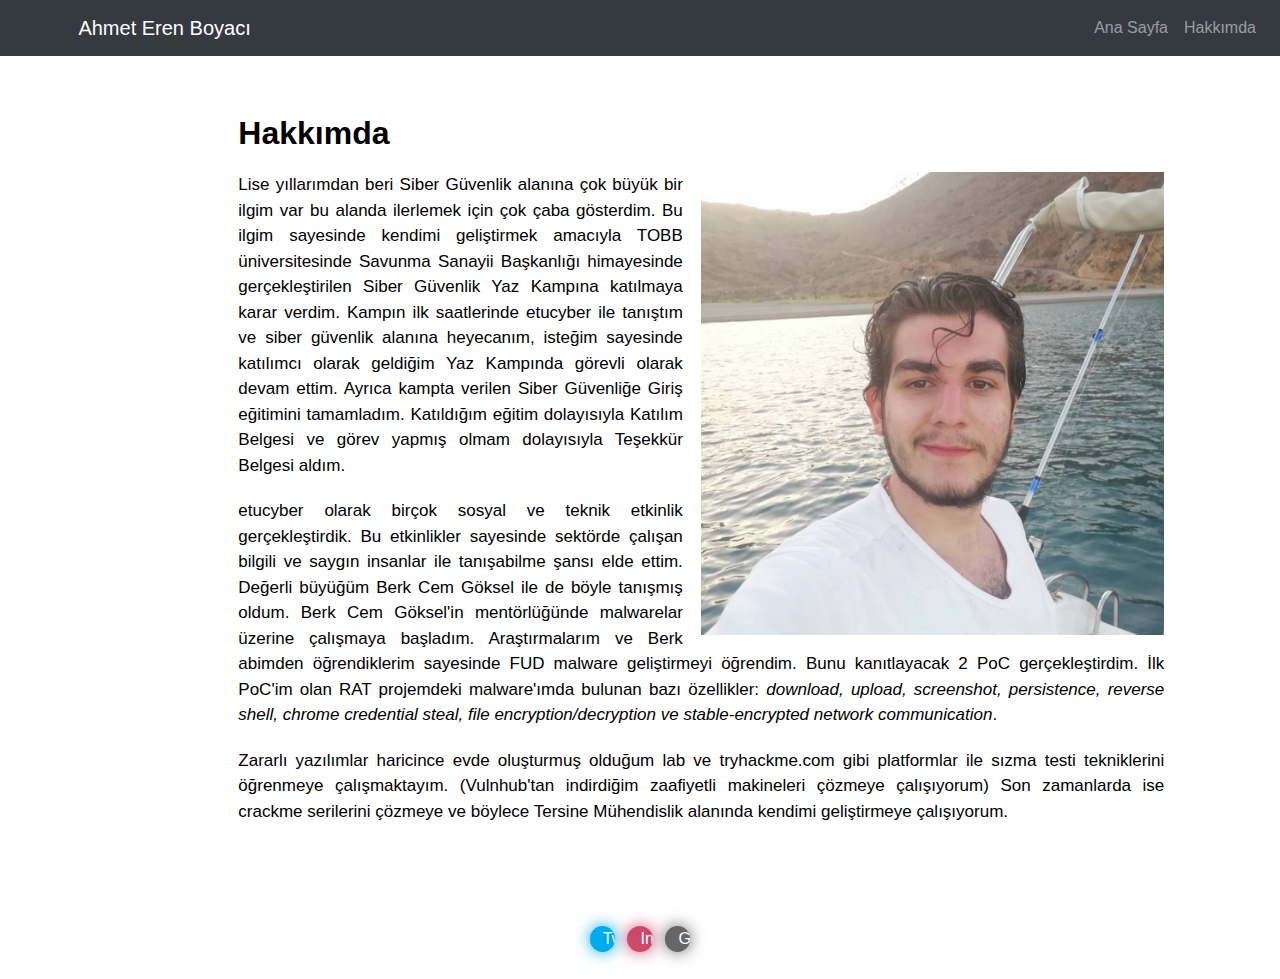
<file: about-me.html>
<!DOCTYPE html>
<html lang="tr">

<head>
    <meta charset="UTF-8">
  <meta name="viewport" content="width=device-width, initial-scale=1.0">
  <meta http-equiv="X-UA-Compatible" content="ie=edge">
  <link rel="stylesheet" href="https://maxcdn.bootstrapcdn.com/bootstrap/4.0.0/css/bootstrap.min.css"
    integrity="sha384-Gn5384xqQ1aoWXA+058RXPxPg6fy4IWvTNh0E263XmFcJlSAwiGgFAW/dAiS6JXm" crossorigin="anonymous">
  <link rel="icon" href="icon.png">
  <script src="https://code.jquery.com/jquery-3.2.1.slim.min.js"
    integrity="sha384-KJ3o2DKtIkvYIK3UENzmM7KCkRr/rE9/Qpg6aAZGJwFDMVNA/GpGFF93hXpG5KkN"
    crossorigin="anonymous"></script>
  <script src="https://cdnjs.cloudflare.com/ajax/libs/popper.js/1.12.9/umd/popper.min.js"
    integrity="sha384-ApNbgh9B+Y1QKtv3Rn7W3mgPxhU9K/ScQsAP7hUibX39j7fakFPskvXusvfa0b4Q"
    crossorigin="anonymous"></script>
  <script src="https://maxcdn.bootstrapcdn.com/bootstrap/4.0.0/js/bootstrap.min.js"
    integrity="sha384-JZR6Spejh4U02d8jOt6vLEHfe/JQGiRRSQQxSfFWpi1MquVdAyjUar5+76PVCmYl"
    crossorigin="anonymous"></script>
  <link rel="stylesheet" href="contact.css">
  <link rel="stylesheet" href="https://use.fontawesome.com/releases/v5.6.3/css/all.css"
    integrity="sha384-UHRtZLI+pbxtHCWp1t77Bi1L4ZtiqrqD80Kn4Z8NTSRyMA2Fd33n5dQ8lWUE00s/" crossorigin="anonymous">
    <title>Hakkımda ~ Kaiken</title>
</head>

<body>
    <nav class="navbar navbar-dark bg-dark navbar-expand-md sticky-top">
        <a href="index.html" class="navbar-brand" style="margin-left: 5%;">Ahmet Eren Boyacı</a>
        <button class="navbar-toggler"><span class="navbar-toggler-icon" data-target="#navbarMenu"
                data-toggle="collapse"></span></button>
        <div class="collapse navbar-collapse" id="navbarMenu">
            <ul class="navbar-nav ml-auto">
                <li class="nav-item">
                    <a href="index.html" class="nav-link">Ana Sayfa</a>
                </li>
                <li class="nav-item">
                    <a href="about-me.html" class="nav-link">Hakkımda</a>
                </li>
            </ul>
        </div>
    </nav>

    <div class="main">
        <div class="container-fluid mt-5 mb-5">
            <div class="row justify-contents-center">
                <div class="col offset-2 py4">
                    <section
                        class="elementor-section elementor-top-section elementor-element elementor-element-63b8bab elementor-section-boxed elementor-section-height-default elementor-section-height-default"
                        data-id="63b8bab" data-element_type="section"
                        style="position: relative; font-family: &quot;Roboto Condensed&quot;, Helvetica, Arial, sans-serif; font-size: 17px;">
                        <div class="elementor-container elementor-column-gap-default"
                            style="display: flex; margin-right: auto; margin-left: auto; position: relative; max-width: 1140px;">
                            <div class="elementor-row" style="width: 946px; display: flex;">
                                <div class="elementor-column elementor-col-100 elementor-top-column elementor-element elementor-element-28771fa"
                                    data-id="28771fa" data-element_type="column"
                                    style="min-height: 1px; position: relative; display: flex; width: 946px;">
                                    <div class="elementor-column-wrap elementor-element-populated"
                                        style="position: relative; display: flex; width: 946px; padding: 10px;">
                                        <div class="elementor-widget-wrap"
                                            style="position: relative; width: 926px; flex-wrap: wrap; align-content: flex-start; display: flex;">
                                            <div class="elementor-element elementor-element-3919e6e elementor-widget elementor-widget-text-editor"
                                                data-id="3919e6e" data-element_type="widget"
                                                data-widget_type="text-editor.default"
                                                style="position: relative; width: 926px; margin-bottom: 20px;">
                                                <div class="elementor-widget-container"
                                                    style="transition: background 0.3s ease 0s, border 0.3s ease 0s, border-radius 0.3s ease 0s, box-shadow 0.3s ease 0s, -webkit-border-radius 0.3s ease 0s, -webkit-box-shadow 0.3s ease 0s;">
                                                    <div class="elementor-text-editor elementor-clearfix">
                                                        <h2
                                                            style="margin-right: 0px; margin-bottom: 20px; margin-left: 0px; font-family: inherit; color: inherit; border: 0px; font-style: inherit; outline: 0px; padding: 0px; vertical-align: baseline;">
                                                            <font color="#000000"><span
                                                                    style="font-weight: bolder;">Hakkımda</span></font>
                                                        </h2>
                                                        <h2
                                                            style="margin-right: 0px; margin-bottom: 20px; margin-left: 0px; font-family: inherit; color: inherit; border: 0px; font-style: inherit; outline: 0px; padding: 0px; vertical-align: baseline;">
                                                            <img src="[data-uri]"
                                                                data-filename="about-me.jpeg"
                                                                style="width: 50%; float: right; margin-left: 2%;"
                                                                class="note-float-right"></h2>
                                                        <p
                                                            style="text-align: justify; margin-right: 0px; margin-bottom: 20px; margin-left: 0px; border: 0px; font-style: inherit; font-weight: inherit; outline: 0px; padding: 0px; vertical-align: baseline;">
                                                            <span
                                                                style="border: 0px; font-style: inherit; margin: 0px; outline: 0px; padding: 0px; vertical-align: baseline;">
                                                                <font color="#000000">Lise yıllarımdan beri Siber
                                                                    Güvenlik alanına çok büyük bir ilgim var bu alanda
                                                                    ilerlemek için çok çaba gösterdim. Bu ilgim
                                                                    sayesinde kendimi geliştirmek amacıyla TOBB
                                                                    üniversitesinde Savunma Sanayii Başkanlığı
                                                                    himayesinde gerçekleştirilen Siber Güvenlik Yaz
                                                                    Kampına katılmaya karar verdim. Kampın ilk
                                                                    saatlerinde etucyber ile tanıştım ve siber güvenlik
                                                                    alanına heyecanım, isteğim sayesinde katılımcı
                                                                    olarak geldiğim Yaz Kampında görevli olarak devam
                                                                    ettim. Ayrıca kampta verilen Siber Güvenliğe Giriş
                                                                    eğitimini tamamladım. Katıldığım eğitim dolayısıyla
                                                                    Katılım Belgesi ve görev yapmış olmam dolayısıyla
                                                                    Teşekkür Belgesi aldım.</font>
                                                            </span></p>
                                                        <p
                                                            style="text-align: justify; margin-right: 0px; margin-bottom: 20px; margin-left: 0px; border: 0px; font-style: inherit; font-weight: inherit; outline: 0px; padding: 0px; vertical-align: baseline;">
                                                            <span
                                                                style="border: 0px; font-style: inherit; margin: 0px; outline: 0px; padding: 0px; vertical-align: baseline;">
                                                                <font color="#000000">etucyber olarak birçok sosyal ve
                                                                    teknik etkinlik gerçekleştirdik. Bu etkinlikler
                                                                    sayesinde sektörde çalışan bilgili ve saygın
                                                                    insanlar ile tanışabilme şansı elde ettim. Değerli
                                                                    büyüğüm Berk Cem Göksel ile de böyle tanışmış oldum.
                                                                    Berk Cem Göksel'in mentörlüğünde malwarelar üzerine
                                                                    çalışmaya başladım. Araştırmalarım ve Berk abimden
                                                                    öğrendiklerim sayesinde FUD malware geliştirmeyi
                                                                    öğrendim. Bunu kanıtlayacak 2 PoC gerçekleştirdim.
                                                                    İlk PoC'im olan RAT projemdeki malware'ımda bulunan
                                                                    bazı özellikler:<i> download, upload, screenshot,
                                                                        persistence, reverse shell, chrome credential
                                                                        steal, file encryption/decryption ve
                                                                        stable-encrypted network communication</i>.
                                                                </font>
                                                            </span></p>
                                                        <p
                                                            style="text-align: justify; margin-right: 0px; margin-bottom: 20px; margin-left: 0px; border: 0px; font-style: inherit; font-weight: inherit; outline: 0px; padding: 0px; vertical-align: baseline;">
                                                            <span
                                                                style="border: 0px; font-style: inherit; margin: 0px; outline: 0px; padding: 0px; vertical-align: baseline;">
                                                                <font color="#000000">Zararlı yazılımlar haricince evde
                                                                    oluşturmuş olduğum lab ve tryhackme.com gibi
                                                                    platformlar ile sızma testi tekniklerini öğrenmeye
                                                                    çalışmaktayım. (Vulnhub'tan indirdiğim zaafiyetli
                                                                    makineleri çözmeye çalışıyorum) Son zamanlarda ise
                                                                    crackme serilerini çözmeye ve böylece Tersine
                                                                    Mühendislik alanında kendimi geliştirmeye
                                                                    çalışıyorum.</font>
                                                            </span></p>
                                                    </div>
                                                </div>
                                            </div>
                                        </div>
                                    </div>
                                </div>
                            </div>
                        </div>
                    </section>
                </div>
            </div>
        </div>
    </div>

    <div class="footer">
        <ul class="socialIcons">
          <li class="twitter"><a href="https://twitter.com/aeboyaci"><i class="fab fa-twitter"></i>Twitter</a></li>
          <li class="instagram"><a href="https://www.instagram.com/ahmeterenboyaci/"><i
                class="fab fa-instagram"></i>Instagram</a></li>
          <li class="github"><a href="https://github.com/aeboyaci"><i class="fab fa-github"></i>Github</a></li>
        </ul>
      </div>

</body>

</html>
</file>
<file: contact.css>
ul.socialIcons {
  padding: 0;
  text-align: center;
}

.socialIcons li {
  background-color: yellow;
  list-style: none;
  display: inline-block;
  margin: 4px;
  border-radius: 2em;
  overflow: hidden;
}

.socialIcons li a {
  display: block;
  padding-left: 0.33em;
  min-width: 1.58571429em;
  max-width: 1.58571429em;
  height: 1.58571429em;
  white-space: nowrap;
  line-height: 1.6em;
  transition: 0.3s;
  text-decoration: none;
  font-family: arial;
  color: #fff;
}

.socialIcons li i {
  margin-right: 0.5em;
}

.socialIcons li:hover a {
  max-width: 200px;
  padding-right: 1em;
}

.socialIcons .twitter {
  background-color: #00aced;
  box-shadow: 0 0 16px #00aced;
}

.socialIcons .instagram {
  background-color: #cd486b;
  box-shadow: 0 0 16px #cd486b;
}

.socialIcons .github {
  background-color: #666666;
  box-shadow: 0 0 16px #666666;
}
</file>
